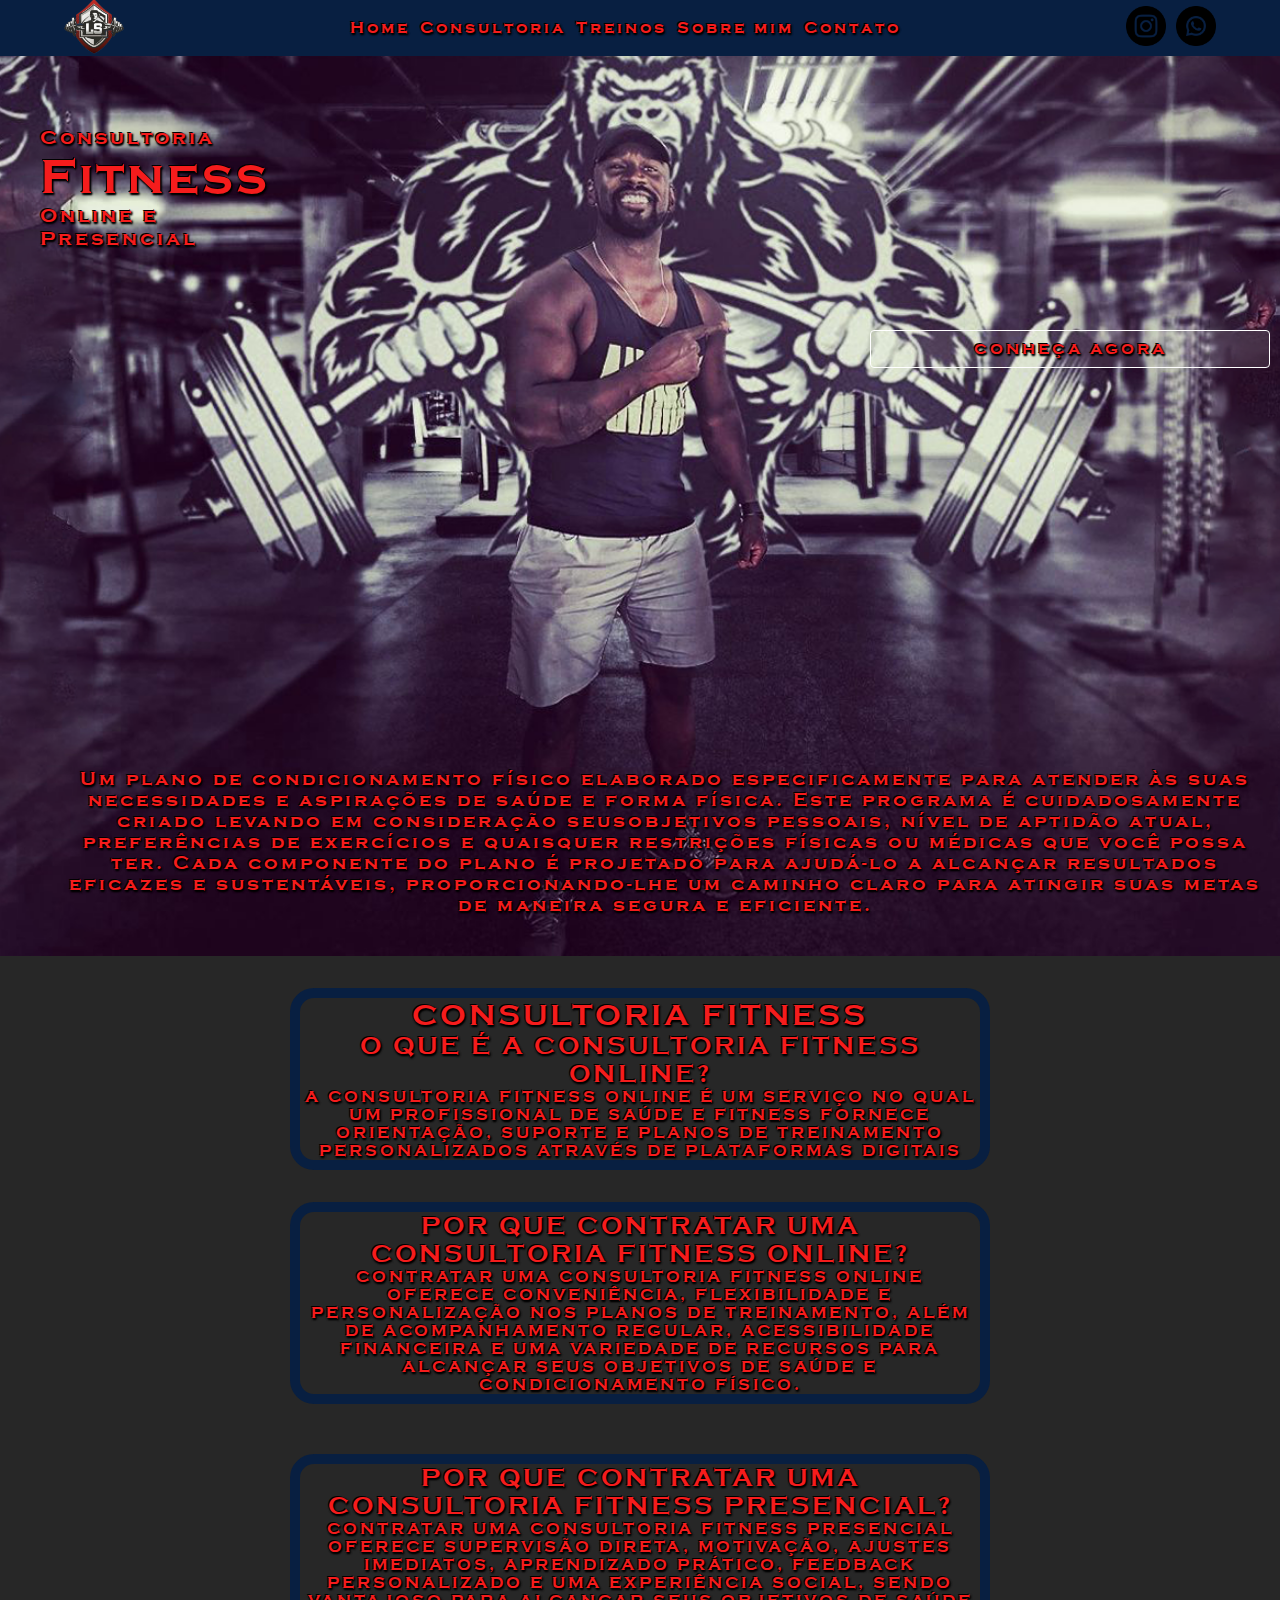
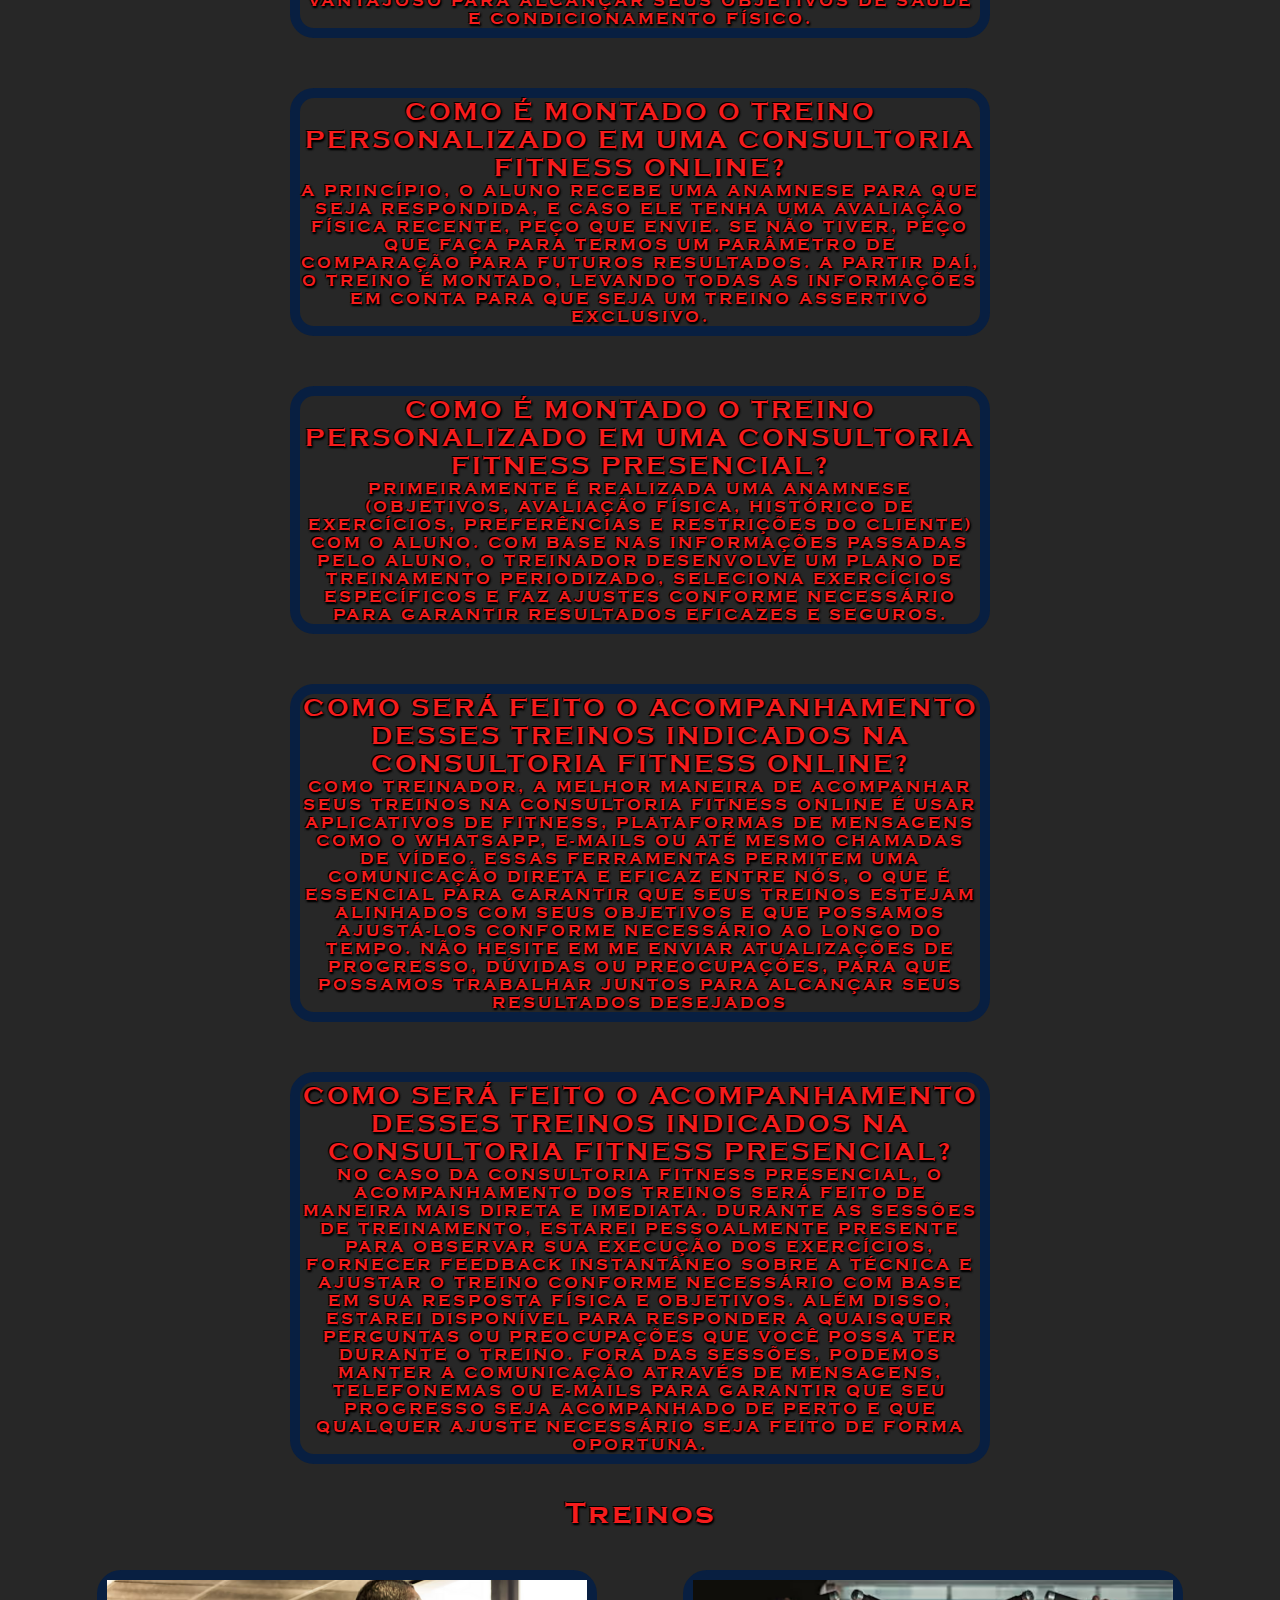
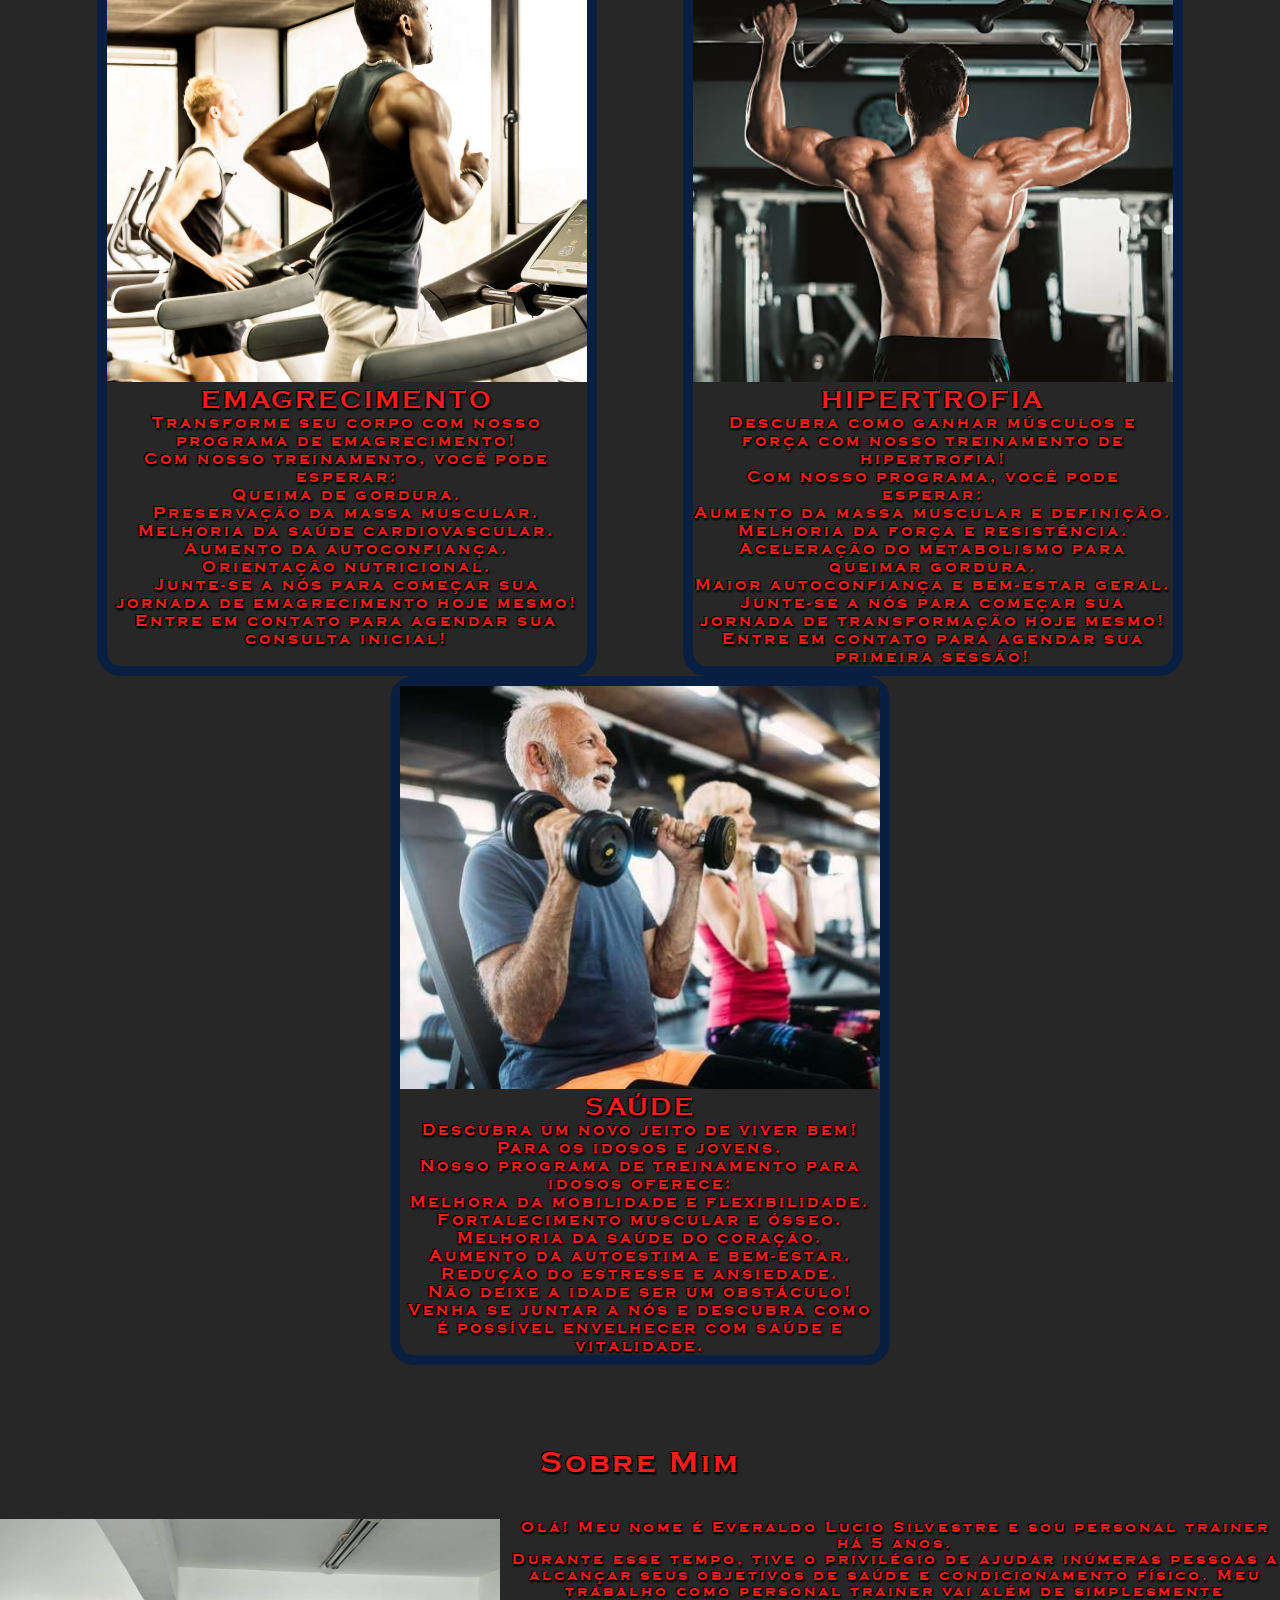
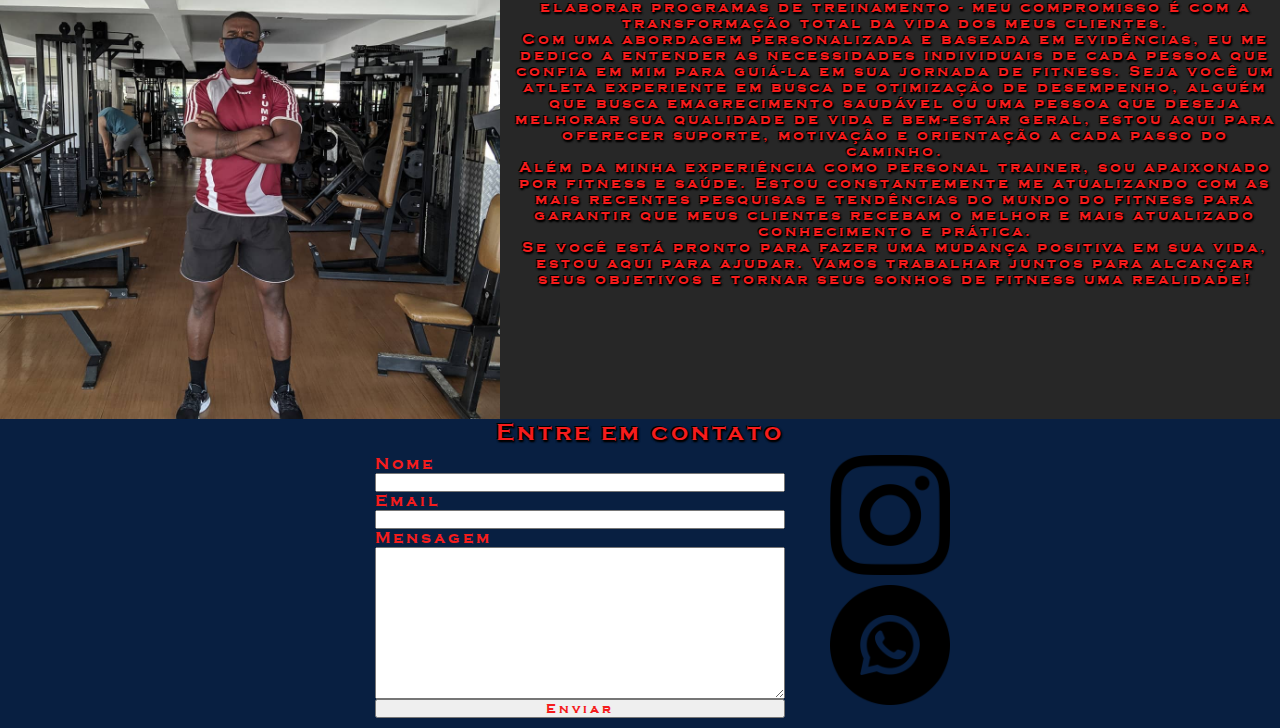
<file: index.html>
<!DOCTYPE html>
<html lang="pt-BR">
<head>
    <meta charset="UTF-8">
    <meta name="viewport" content="width=device-width, initial-scale=1">
    <title>Lucio Silvestre Personal</title>
    <link rel="shortcut icon" href="src/imagens/1 copiar.png" type="image/x-icon">
    <link rel="stylesheet" href="./src/js/index.js">
    <link rel="stylesheet" href="./src/css/fontes.css">
    <link rel="stylesheet" href="./src/css/estilos.css">
    <link rel="stylesheet" href="./src/css/responsivo.css">

</head>
<body>
    <header class="cabecalho" id="cabecalho">
        <button onclick="toggleSidebar()" class="botao-cabecalho"><svg xmlns="http://www.w3.org/2000/svg" width="22" height="22" fill="currentColor" class="bi bi-list" viewBox="0 0 16 16">
            <path fill-rule="evenodd" d="M2.5 12a.5.5 0 0 1 .5-.5h10a.5.5 0 0 1 0 1H3a.5.5 0 0 1-.5-.5m0-4a.5.5 0 0 1 .5-.5h10a.5.5 0 0 1 0 1H3a.5.5 0 0 1-.5-.5m0-4a.5.5 0 0 1 .5-.5h10a.5.5 0 0 1 0 1H3a.5.5 0 0 1-.5-.5"/>
          </svg>

        </button>
        <div class="logo">
            <img class="logo-img" src="./src/imagens/aaaaa.png" alt="Logo everaldo silvestre">
        </div>
        <div class="menu" id="menu">
            <button onclick="toggleSidebar()" class="botao-cabecalho"><svg xmlns="http://www.w3.org/2000/svg" width="22" height="22" fill="currentColor" class="bi bi-x" viewBox="0 0 16 16">
                <path d="M4.646 4.646a.5.5 0 0 1 .708 0L8 7.293l2.646-2.647a.5.5 0 0 1 .708.708L8.707 8l2.647 2.646a.5.5 0 0 1-.708.708L8 8.707l-2.646 2.647a.5.5 0 0 1-.708-.708L7.293 8 4.646 5.354a.5.5 0 0 1 0-.708"/>
              </svg></button>
            <a href="#home" class="active">Home</a>
            <a href="#consultoria"class="active">Consultoria</a>
            <a href="#treinos"class="active">Treinos</a>
            <a href="#sobremim"class="active">Sobre mim</a>
            <a href="#contato"class="active">Contato</a>
        </div>
        <div class="redes-sociais">
            <a href="https://www.instagram.com/luciosilvestrelpersonal/"target="_blank"><img class="instagram-img"src="./src/imagens/instagram.png" alt="instagram"></a>
            <a  href="https://wa.me/5532998049350"target="_blank"><img class="whatsapp-img" src="./src/imagens/whatsapp.png" alt="whatsapp" ></a>
        </div>
    </header>
        <main onclick="closeSidebar()" class="home" id="home">
          <img class="imagen-fundo-home" src="./src/imagens/Sem Título-1.png" >
          <div class="informacoes">
            
          <h2 class="titulo"> <strong>Consultoria<br>
          </strong></h2>
          <h1 class="fit">Fitness</h1>
          <h2 class="subtitulo">Online e Presencial</h2>
          <div class="qwe"><a class="btn-agora" href="#consultoria">Conheça agora</a></div>
          <div class="texto"><h3 class="text">Um plano de condicionamento físico elaborado especificamente  para atender às suas necessidades e aspirações de saúde e forma física. Este programa é cuidadosamente criado levando em consideração  seusobjetivos pessoais, nível de aptidão atual, preferências de exercícios e  quaisquer restrições físicas ou médicas que você possa ter. Cada componente do plano é projetado para ajudá-lo a alcançar resultados eficazes e sustentáveis, proporcionando-lhe um caminho claro para atingir suas metas de maneira segura e eficiente.</h3></div>
          
        </div>
          

    </main> <section id="consultoria" class="s1"><div class=
        "home2"><div class="p1r1"><h2 class="titulo2">Consultoria Fitness</h2><h3 class="p1">O que é a consultoria fitness online?</h3>
        <h4 class="r1">A consultoria fitness online é um serviço no qual um profissional de saúde e fitness fornece orientação, suporte e planos de treinamento personalizados através de plataformas digitais</h4></div></div>
      <div class="consultoria" >
        <div class="p2r2"><h3 class="p2">Por que contratar uma consultoria fitness online?</h3>
            <h4 class="r2">Contratar uma consultoria fitness online oferece conveniência, flexibilidade e personalização nos planos de treinamento, além de acompanhamento regular, acessibilidade financeira e uma variedade de recursos para alcançar seus objetivos de saúde e condicionamento físico.</h4></div>
        <div class="p3r3"><h3 class="p3">Por que contratar uma consultoria  fitness presencial?</h3>
            <h4 class="r3">Contratar uma consultoria fitness presencial oferece supervisão direta, motivação, ajustes imediatos, aprendizado prático, feedback personalizado e uma experiência social, sendo vantajoso para alcançar seus objetivos de saúde e condicionamento físico.</h4></div>
         <div class="p4r4"><h3 class="p4">Como é montado o treino personalizado em uma consultoria fitness online?</h3>
            <h4 class="r4">A princípio, o aluno recebe uma anamnese para que seja respondida, e caso ele tenha uma avaliação física recente, peço que envie. Se não tiver, peço que faça para termos um parâmetro de comparação para futuros resultados. A partir daí, o treino é montado, levando todas as informações em conta para que seja um treino assertivo exclusivo.</h4></div> 
        <div class="p5r5"><h3 class="p5">Como é montado o treino personalizado em uma consultoria fitness presencial?</h3>
            <h4 class="r5">Primeiramente é realizada uma anamnese (objetivos, avaliação física, histórico de exercícios, preferências e restrições do cliente) com o aluno.
            Com base nas informações passadas pelo aluno, o treinador desenvolve um plano de treinamento periodizado, seleciona exercícios específicos e faz ajustes conforme necessário para garantir resultados eficazes e seguros.</h4></div>
         <div class="p6r6"><h3 class="p6">Como será feito o acompanhamento desses treinos indicados na consultoria fitness online?</h3>
            <h4 class="r6">Como treinador, a melhor maneira de acompanhar seus treinos na consultoria fitness online é usar aplicativos de fitness, plataformas de mensagens como o WhatsApp, e-mails ou até mesmo chamadas de vídeo. Essas ferramentas permitem uma comunicação direta e eficaz entre nós, o que é essencial para garantir que seus treinos estejam alinhados com seus objetivos e que possamos ajustá-los conforme necessário ao longo do tempo. Não hesite em me enviar atualizações de progresso, dúvidas ou preocupações, para que possamos trabalhar juntos para alcançar seus resultados desejados</h4></div> 
         <div class="p7r7"><h3 class="p7">Como será feito o acompanhamento desses treinos indicados na consultoria fitness presencial?</h3>
            <h4 class="r7">No caso da consultoria fitness presencial, o acompanhamento dos treinos será feito de maneira mais direta e imediata. Durante as sessões de treinamento, estarei pessoalmente presente para observar sua execução dos exercícios, fornecer feedback instantâneo sobre a técnica e ajustar o treino conforme necessário com base em sua resposta física e objetivos. Além disso, estarei disponível para responder a quaisquer perguntas ou preocupações que você possa ter durante o treino. Fora das sessões, podemos manter a comunicação através de mensagens, telefonemas ou e-mails para garantir que seu progresso seja acompanhado de perto e que qualquer ajuste necessário seja feito de forma oportuna.</h4></div>
         </div></section>
        <section class="treinos" id="treinos"><h2 class="titulo3">Treinos</h2>
          <div class="treinos2"> 
                <div class="emagrecimento">
                    <img src="./src/imagens/emagrecimento.png" alt="emagrecimento">
                    <h3 class="treino4"><strong>EMAGRECIMENTO</strong></h3>
                    <h4>Transforme seu corpo com nosso programa de emagrecimento!<br>
                        Com nosso treinamento, você pode esperar:<br>
                        Queima de gordura.<br>
                        Preservação da massa muscular.<br>
                        Melhoria da saúde cardiovascular.<br>
                        Aumento da autoconfiança.<br>
                        Orientação nutricional.<br>
                        Junte-se a nós para começar sua jornada de emagrecimento hoje mesmo!<br>
                        Entre em contato para agendar sua consulta inicial!</h4>
                    </div>
                <div class="hipertrofia">
                    <img src="./src/imagens/hipertrofia.png" alt="hipertrofia">
                    <h3 class="treino4"><strong>HIPERTROFIA</strong></h3>
                    <h4>Descubra como ganhar músculos e força com nosso treinamento de hipertrofia!<br>
                        Com nosso programa, você pode esperar:<br>
                        Aumento da massa muscular e definição.<br>
                        Melhoria da força e resistência.<br>
                        Aceleração do metabolismo para queimar gordura.<br>         
                        Maior autoconfiança e bem-estar geral.<br>
                        Junte-se a nós para começar sua jornada de transformação hoje mesmo!<br>
                        Entre em contato para agendar sua primeira sessão!</h4>
                    </div>
                <div class="saude">
                    <img src="./src/imagens/saude.png" alt="saude">
                    <h3 class="treino4"><strong>SAÚDE</strong></h3>
                    <h4> <p> Descubra um novo jeito de viver bem! Para os <b> idosos e jovens.</b> <br>
                        Nosso programa de treinamento para idosos oferece: <br>
                         Melhora da mobilidade e flexibilidade.<br>
                         Fortalecimento muscular e ósseo.<br>
                         Melhoria da saúde do coração.<br>
                         Aumento da autoestima e bem-estar.<br>
                         Redução do estresse e ansiedade.<br>
                        Não deixe a idade ser um obstáculo! <br> 
                        Venha se juntar a nós e descubra como é possível envelhecer com saúde e vitalidade.<br></p>
                    </div>
            
          </div> 
        </section>
        <section class="sobremim" id="sobremim">
            
            <h3 class="text-sobremim">Sobre Mim</h3>
           <div class="sobre"> <img src="./src/imagens/everaldo.jpg" alt="sobre mim" class="imgsobremim">
            <h2 class="historia">
                <p>Olá! Meu nome é <strong>Everaldo Lucio Silvestre</strong> e sou personal trainer há 5 anos.</p>

                <p>Durante esse tempo, tive o privilégio de ajudar inúmeras pessoas a alcançar seus objetivos de saúde e condicionamento físico. Meu trabalho como personal trainer vai além de simplesmente elaborar programas de treinamento - meu compromisso é com a transformação total da vida dos meus clientes.</p>
                
                <p>Com uma abordagem personalizada e baseada em evidências, eu me dedico a entender as necessidades individuais de cada pessoa que confia em mim para guiá-la em sua jornada de fitness. Seja você um atleta experiente em busca de otimização de desempenho, alguém que busca emagrecimento saudável ou uma pessoa que deseja melhorar sua qualidade de vida e bem-estar geral, estou aqui para oferecer suporte, motivação e orientação a cada passo do caminho.</p>
                
                <p>Além da minha experiência como personal trainer, sou apaixonado por fitness e saúde. Estou constantemente me atualizando com as mais recentes pesquisas e tendências do mundo do fitness para garantir que meus clientes recebam o melhor e mais atualizado conhecimento e prática.</p>
                
                <p>Se você está pronto para fazer uma mudança positiva em sua vida, estou aqui para ajudar. Vamos trabalhar juntos para alcançar seus objetivos e tornar seus sonhos de fitness uma realidade!</p>
            </h2></div>
           

    </section>
    <section class="final" >
        <h2 class="entreemcontato"><b>Entre em contato</b></h2>
        <div class="contato" id="contato">  
            <div class="form">
                <form action="https://api.staticforms.xyz/submit" method="post"   class="formulario">
                    <!-- Replace with accesKey sent to your email -->
                    <input type="hidden" name="accessKey" value="dc158206-e561-41f2-9e76-de2b6bf4bbbf"> <!-- Required -->
                    <label>Nome</label><input type="text" name="name" required> <!-- Optional -->
                    <!-- Optional -->
                    <label>Email</label><input type="text" name="email" required> <!-- Optional -->
                    <!-- Optional -->
                    <label>Mensagem</label><textarea cols="30" rows="10" name="message" required></textarea> <!-- Optional -->
                    <!-- If you want replyTo to be set to specific email -->
                    <!-- Optional -->
                    <!-- Specify @ as reply to value if you want it to be customers email -->
                    <input type="hidden" name="replyTo" value="@"> <!-- Optional -->
                    <!-- If you want form to redirect to a specific url after submission -->
                    <input type="hidden" name="redirectTo" value="http://127.0.0.1:5500/agradecimento.html"> <!-- Optional -->
                    <input type="submit" value="Enviar" />
                </form>
            <div class="contatoredessociais">  
                <a href="https://www.instagram.com/luciosilvestrelpersonal/"target="_blank"><img src="./src/imagens/instagram2.png" alt="instagram"></a>
                <a href="https://wa.me/5532998049350"target="_blank"><img src="./src/imagens/whatsapp.png" alt="whatsapp"></a>
            </div></div>
          
        </div>
    </section>
        <script src="./src/js/index.js"></script>
</body>
</html>
</file>
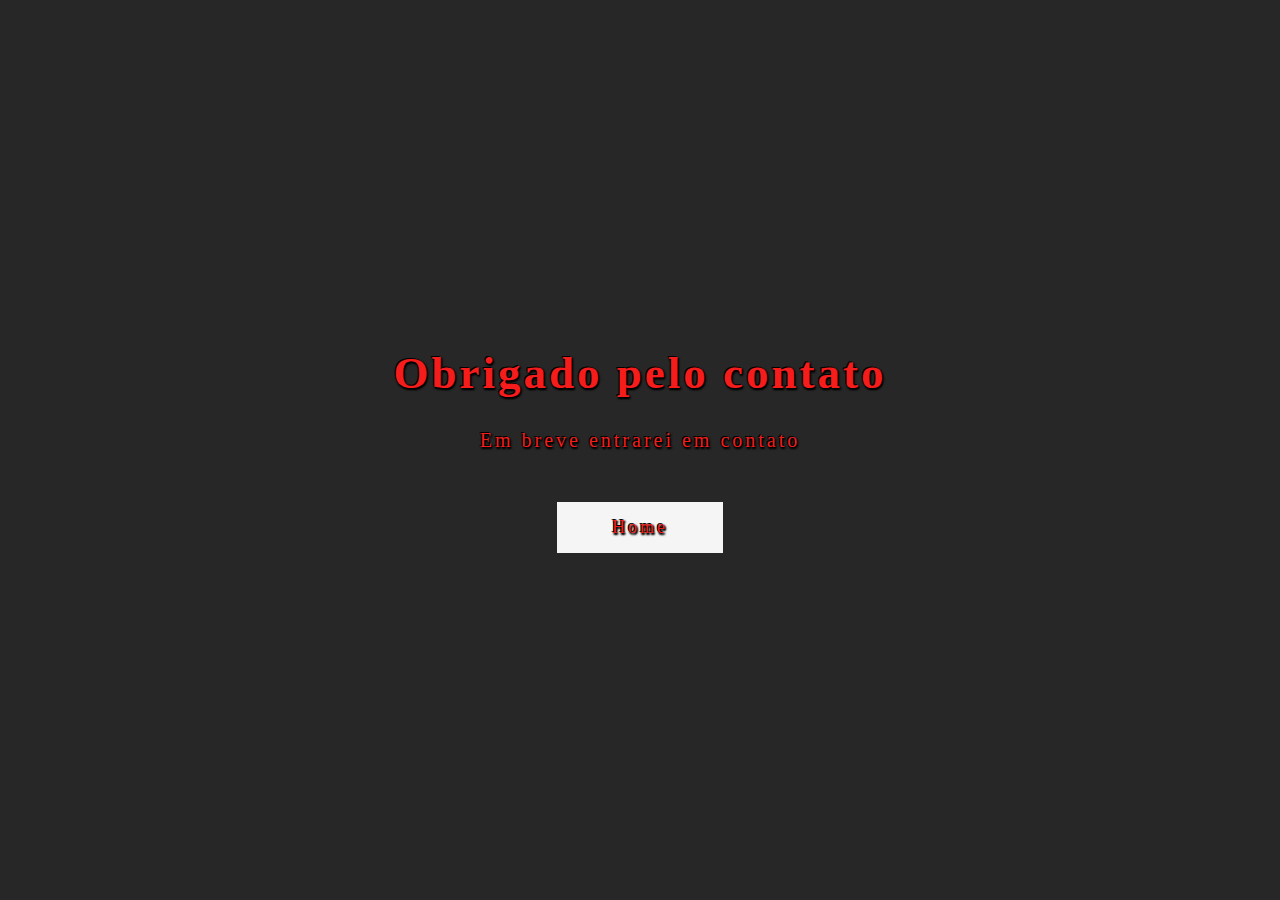
<file: agradecimento.html>
<!DOCTYPE html>
<html lang="pt-BR ">
<head>
    <meta charset="UTF-8">
    <meta name="viewport" content="width=device-width, initial-scale=1.0">
    <title>Document</title>
    <link rel="stylesheet" href="./src/css/estilos.css">
</head>
<body class="obrigado">
    <h1 class="obg">Obrigado pelo contato</h1>
    <p class="pobg">Em breve entrarei em contato</p>
    <a href="index.html" class="btnobg">Home</a>
</body>
</html>
</file>
<file: src/css/fontes.css>
@font-face {
    font-family:'corp' ;
    src: url("../fontes/COPRGTB.TTF");
}
@font-face {
    font-family: 'cour';
    src: url("../fontes/COUR.TTF");
}
</file>
<file: src/css/estilos.css>
:root{
    --color-white: #fff;
    --color-dark1: #272727;
    --color-dark2: #2d2d2d;
    --color-dark3: #414141;
    --color-dark4: #1c1c1c;
    --color-dark5: #343434;
    --color-purple:#f51c1c;
}
*{
    margin: 0;
    padding: 0;
    box-sizing: border-box;
    font-family:corp
   
    ;letter-spacing: 3px;
    color: var(--color-purple)
    
    
}
body{
    background-color: var(--color-dark1);
    color: var(--color-white);}
    .logo-img{width: 60px;}
    .instagram-img{width: 40px;}
    .whatsapp-img{width: 40px;}
    .cabecalho{ text-shadow:-1px -1px 0 #000,
        1px 1px 2px #000,
        1px 1px 2px #000,
        1px 2px 2px #000;
        background-color: #081f41;
        box-shadow: 3px 3px 7px var(--color-white) ;
        height: 56px;
        justify-content: space-between;
        padding: 0 10%;}
    .cabecalho,.menu{display: flex; 
        align-items: center; 
        flex-direction: row;}
    .menu{gap: 100px;
          z-index: 2;}
    .redes-sociais{display: flex;
        gap: 10px;}
    .menu a{text-decoration: none;
        color: var(--color-purple);
        transition: 1s;
        font-weight: bold;}
    .active{
    transition: all 0.5s;}
    .active:hover{
        background-color: #0c2f63;
        padding: 10px;
        border-radius: 10px;
    }

    .botao-cabecalho{background-color: transparent; 
        border: none;
        color: var(--color-white);
        cursor: pointer;
        display: none;
            }
     @keyframes showSidebar {from{margin-left: -100vw;}
     top {margin-left: -10vw;}}       
    
     .home{display: flex; text-shadow:-1px -1px 0 #000,
        1px 1px 2px #000,
        1px 1px 2px #000,
        1px 2px 2px #000;
        height: 100vh;
        transition: 1s;}
    .btn-agora{background-color: rgba(255, 255, 255, .1);
        border: 0.5px solid #fff;
        border-radius: 4px;
        font-size: 28px;
        text-align: center;
        padding: 20px 40px;
        text-transform: uppercase;
        width: 50%;
        transition: all .3s ease-in;
        text-decoration: none}
    .btn-agora:hover{
        background-color: #fff;
        color:var(--color-purple);}
    .imagen-fundo-home{
        width: 100%;
        object-fit: cover;}
    .informacoes{
        position: absolute;
        z-index: 1;
        display: flex;
        flex-direction: column;
        justify-content: center;
        width: 100%;}
    .fit{font-size: 70px;
         padding-left:296px;}
    .titulo{padding-left: 350px;
         padding-top: 70px;}
    .subtitulo{padding-left:287px ;
       }
    .text{padding-left: 50px;width: 45%;text-align: center;-color: #f51c1c;
    }
   .qwe{padding: 80px 0 0 1050px;} 
   .s1{ text-align: center; text-shadow:-1px -1px 0 #000,
    1px 1px 2px #000,
    1px 1px 2px #000,
    1px 2px 2px #000;}
   .home2{padding-top: 32px;justify-content: space-around;display: flex;

   }
   .consultoria{
    display: flex;
    flex-direction: row;flex-wrap: wrap;
    justify-content: space-around; 
    gap: 50px;padding-top: 32px;padding: 32px;}
   .p1r1,.p2r2,.p3r3,.p4r4,.p5r5,.p6r6,.p7r7{background-color:var(--color-dark1);
    border: 10px solid #081f41;
    border-radius: 24px;
    text-align: center;
    width: 700px; right: px;
    text-transform: uppercase;
    transition: all .3s ease-in;
    text-decoration: none;
    }
    .titulo2{font-size: 30px;}
    .p1,.p2,.p3,.p4,.p5,.p6,.p7{font-size: 25px;}
    .p1r1:hover{
        background-color: #fff;
        color:var(--color-purple);}
    .p2r2:hover{
            background-color: #fff;
            color:var(--color-purple);}
    .p3r3:hover{
        background-color: #fff;
        color:var(--color-purple);}
    .p4r4:hover{
        background-color: #fff;
        color:var(--color-purple);}
    .p5r5:hover{
        background-color: #fff;
        color:var(--color-purple);}
    .p6r6:hover{
        background-color: #fff;
        color:var(--color-purple);}
    .p7r7:hover{
        background-color: #fff;
        color:var(--color-purple);}
    .treinos{ text-shadow:-1px -1px 0 #000,
        1px 1px 2px #000,
        1px 1px 2px #000,
        1px 2px 2px #000;}
    .treinos2{
        display: flex; 
       justify-content: space-evenly;
       flex-wrap: wrap;
       padding: 40px 10px 40px 10px;
       text-align: center;
       flex-direction: row;
       }
    .titulo3{text-align: center;
        font-size: 30px;

    }
    .hipertrofia,.emagrecimento,.saude {
        width: 500px;
        right: 500px;
        background-color:var(--color-dark1);
    border: 10px solid #081f41;
    border-radius: 24px;
    text-align: center;
    transition: all .3s ease-in;
    text-decoration: none;}
    .treinos2 img{width: 480px;
        right: 500px;}
    .hipertrofia:hover{
        background-color: #fff;
        color:var(--color-purple);}
    .emagrecimento:hover{
        background-color: #fff;
        color:var(--color-purple);}
    .saude:hover{
        background-color: #fff;
        color:var(--color-purple);}
    .treino4{
        font-size: 25px;
    }
    .sobremim{text-shadow:-1px -1px 0 #000,
        1px 1px 2px #000,
        1px 1px 2px #000,
        1px 2px 2px #000;
        
    }
    .text-sobremim{text-align: center;
        font-size: 30px;padding: 40px 10px 40px 10px;
        
    }
    .sobre{
        display: flex;gap: 10px;
    }
    .imgsobremim{
        display: flex;
    }
    .historia{
        text-align: center;
    }

    .entreemcontato{text-align: center;background-color: #081f41; text-shadow:-1px -1px 0 #000,
        1px 1px 2px #000,
        1px 1px 2px #000,
        1px 2px 2px #000;
    }
    .contato{display: flex; 
    }
    
    .formulario{ 
        display: flex;
        flex-direction: column;
        padding: 10px 45px;
        width: 500px;}
    .contatoredessociais a img{
        display: flex;
        flex-direction: column;
        width: 120px;
        padding-top: 10px;}
    .form{
        display: flex;
        justify-content: center;width: 100%;}
    .final{
        background-color: #081f41;
    }
    .sobremim{
        text-shadow:-1px -1px 0 #000,
        1px 1px 2px #000,
        1px 1px 2px #000,
        1px 2px 2px #000;
    }
    .obrigado{
        display: flex;
        align-items: center;
        justify-content: center;
        min-height: 100vh;
        flex-direction: column;
        text-shadow:-1px -1px 0 #000,
        1px 1px 2px #000,
        1px 1px 2px #000,
        1px 2px 2px #000;
    }
    .obg{
        font-size: 45px;
        margin-bottom: 30px;
    }
    .pobg{
        margin-bottom: 50px;
        font-size: 20px;
    }
    .btnobg{
        padding: 15px 55px;
        background-color: #f5f5f5;
        text-decoration: none;
        font-size: 18px;
        transition: all 0.5s;  
    }
    .btnobg:hover{
        border-radius: 16px;

    }
</file>
<file: src/css/responsivo.css>
@media (max-width : 1700px ){
    .imgsobremim{ width: 800px;}
}
@media (max-width : 1440px ){.menu {gap: 10px;text-align: center; }
.cabecalho{padding:0 5%;} 
.imagen-fundo-home{
    width: 100%;}
.fit{font-size: 50px;
    align-items: center;width: 50px;padding-left: 40px;}
.titulo{font-size: 20px;
    align-items: center;width: 50px;padding-left: 40px;}
.subtitulo{font-size: 20px;
        align-items: center;width: 300px;padding-left: 40px;}
.qwe{display: flex;
    padding-left: 10px;
    justify-content: flex-end; padding-right: 150px}
.btn-agora{font-size: 15px;
    padding: 10px 20px;
    width: 400px;}
.historia{font-size: 20px;}
}
@media screen and (max-width: 1334px){
    .qwe{display: flex;
    padding-left: 600px;
    justify-content: flex-end; padding-right: 10px;}
    .texto{display: flex; text-align:center;justify-content:center;padding-inline: 10px;padding-top: 400px;}
    .text{display: flex;width: 100%;justify-content: flex-end;right: 1000px;}
    .imgsobremim{ width: 500px;}
    .historia{font-size: 15px;}
}
@media screen and (max-width: 1000px){.texto{padding-top: 300px;}
.sobre{flex-direction: column;
align-items: center;}}

@media screen and (max-width: 768px){
    .botao-cabecalho{display: block;}
    .menu{position: absolute;
        flex-direction:column;
        top: 0;
        background-color: #081f41;
        height: 100%;
        width: 35vw;
        padding: 16px;
        animation-duration: 1s;
        margin-left: -100vw;
        font-size: 10px;}
    .qwe{padding: 80px 0 0 450px;}
    .btn-agora{font-size: 15px;
        padding: 5px 10px;}
    .fit{font-size: 30px;}
    .titulo{font-size: 15px;}
    .subtitulo{font-size: 15px;width: 40px;}
    .texto{padding-top: 250px;font-size:13px ;}
}

@media screen and (max-width: 450px){
    .fit{font-size: 30px;padding-left: 5px;}
    .titulo{font-size: 15px;padding-top: 20px;padding-left: 5px;}
    .subtitulo{font-size: 15px;width: 40px;padding-left: 5px;}
    .btn-agora{font-size: 10px;
        padding: 10px 20px;
        width: 300px;}
    .qwe{padding-left: 300px;}
    .text{
        font-size: 10px;justify-content: flex-end;display: flex;width: 300px;text-align: center;padding-left: 25px;padding-top: 150px;
    }.instagram-img{width: 20px;}
    .whatsapp-img{width: 20px;}
    .redes-sociais{flex-direction: column;gap: 2px;}
    .texto{padding-top: 100px;font-size:10px ;}
    .contatoredessociais a img{width: 100px;
        padding-top: 10px; }
    .formulario{padding: 0px 4px;
        width: 300px;}
}
@media screen and (max-width: 375px){.texto{padding-top: 40px;font-size:9px ;}}
@media screen and (max-height: 897px){.texto{padding-top:125px;}}
@media screen and (max-height: 737px){.texto{padding-top: 28px;font-size:9px ;}}
@media screen and (max-width: 522px){
    .treinos2 img{width: 300px;
        right: 400px;}
}
</file>
